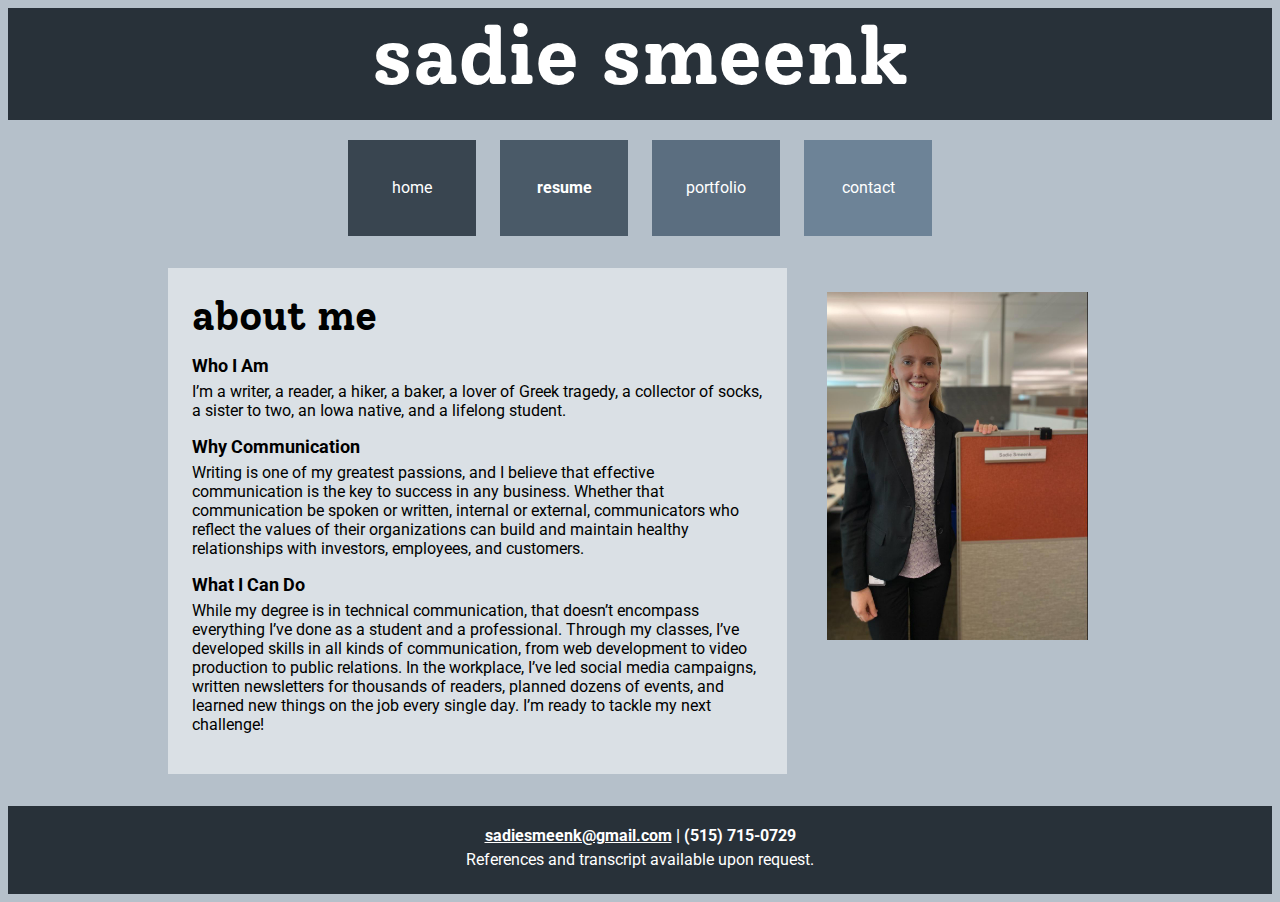
<file: index.html>
<!DOCTYPE html>
<html>

<head>
<title>Sadie Smeenk</title>
<meta charset="utf-8">
<link rel="preconnect" href="https://fonts.googleapis.com">
<link rel="preconnect" href="https://fonts.gstatic.com" crossorigin>
<link href="https://fonts.googleapis.com/css2?family=Roboto&family=Solway:wght@300;500;800&display=swap" rel="stylesheet">
<link rel="stylesheet" href="style.css" type="text/css">
</head>

<body>

<header>
<h1><a id="header" href="index.html">sadie smeenk</a></h1>
</header>

<div id="portfolio-head">
<ul id="pmenu">
<li><a id="homebutton" href="index.html">home</a></li>
<li><a id="rbutton" href="resume.html"><strong>resume</strong></a></li>
<li><a id="portbutton" href="portfolio.html">portfolio</a></li>
<li><a id="contactbutton" href="contact.html">contact</a></li>
</ul>
</div>

<main>

<div id="home">

<div id="about">
<h2 class="smcntr">about me</h2>
<h4 class="biopage">Who I Am</h4>
<p class="biopage">I’m a writer, a reader, a hiker, a baker, a lover of Greek tragedy, a collector of socks, a sister to two, an Iowa native, and a lifelong student.</p>
<h4 class="biopage">Why Communication</h4>
<p class="biopage">Writing is one of my greatest passions, and I believe that effective communication is the key to success in any business. Whether that communication be spoken or written, internal or external, communicators who reflect the values of their organizations can build and maintain healthy relationships with investors, employees, and customers.</p>
<h4 class="biopage">What I Can Do</h4>
<p class="biopage">While my degree is in technical communication, that doesn’t encompass everything I’ve done as a student and a professional. Through my classes, I’ve developed skills in all kinds of communication, from web development to video production to public relations. In the workplace, I’ve led social media campaigns, written newsletters for thousands of readers, planned dozens of events, and learned new things on the job every single day. I’m ready to tackle my next challenge!</p>
</div>

<div id="bio-photo">
<img class="home-photo" src="sadie-smeenk-bio-photo.jpg" alt="Photo of me outside">
</div>

</div>
</main>

<footer>
<p class="footer"><strong><a href="mailto:sadiesmeenk@gmail.com">sadiesmeenk@gmail.com</a> | (515) 715-0729</strong></p>
<p class="footer">References and transcript available upon request.</p>
</footer>


</body>
</html>
</file>
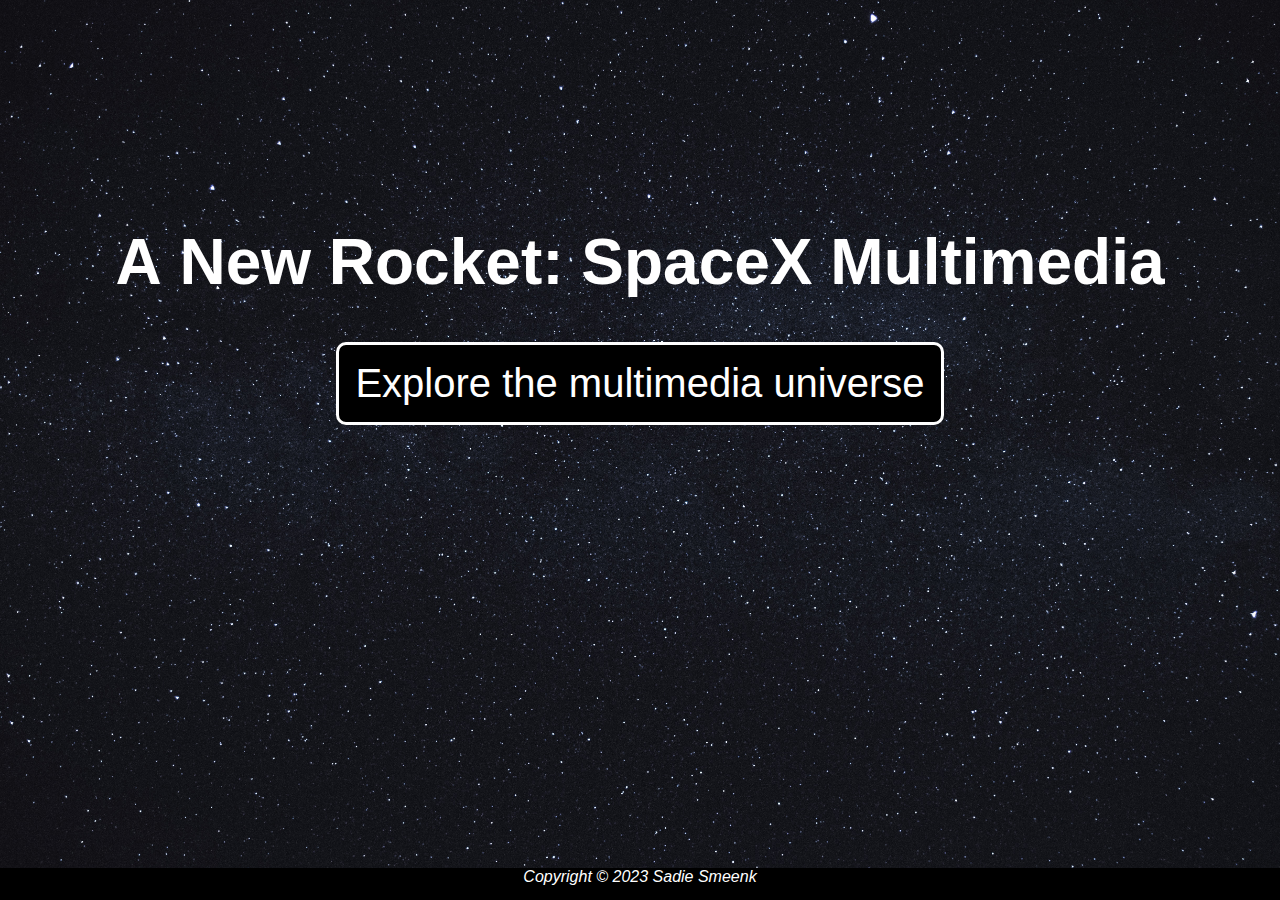
<file: portfolio-pieces/media-analysis/index.html>
<!DOCTYPE html>
<html lang="en">
<head>
<title>A New Rocket: SpaceX Multimedia</title>
<meta charset="utf-8">
<link rel="stylesheet" href="style.css">
</head>

<body>
<main>
<div id=homecontent>
<h1 id="hometitle"> A&nbsp;New Rocket: SpaceX&nbsp;Multimedia</h1>
<a href="introvideo.html"><button>Explore the multimedia universe</button></a>
</div>
</main>

<footer>
Copyright &copy; 2023 <a href="mailto:smsmeenk@iastate.edu">Sadie Smeenk</a>
</footer>

</body>
</html>
</file>
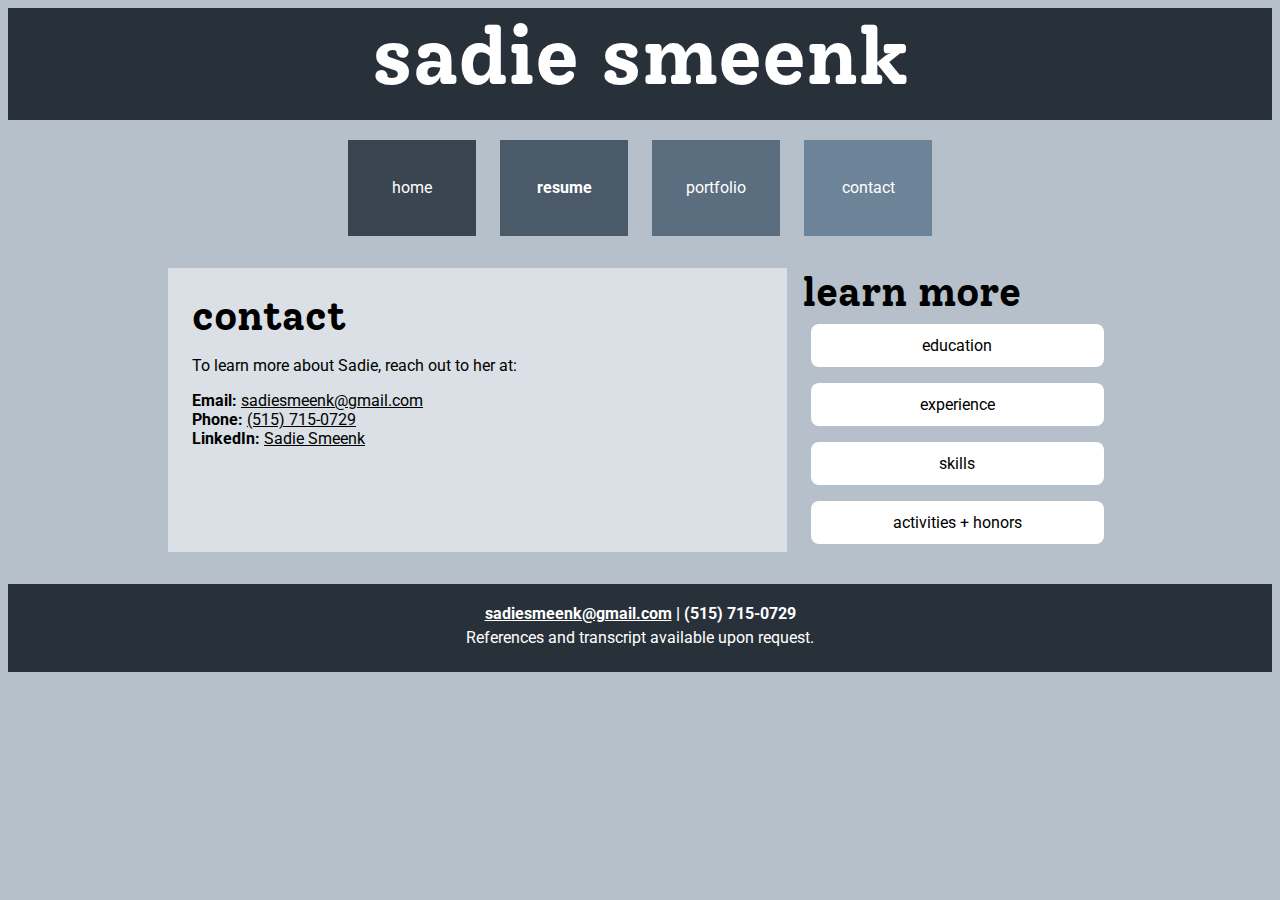
<file: contact.html>
<!DOCTYPE html>
<html>

<head>
<title>Contact</title>
<meta charset="utf-8">
<link rel="preconnect" href="https://fonts.googleapis.com">
<link rel="preconnect" href="https://fonts.gstatic.com" crossorigin>
<link href="https://fonts.googleapis.com/css2?family=Roboto&family=Solway:wght@300;500;800&display=swap" rel="stylesheet">
<link rel="stylesheet" href="style.css" type="text/css">
</head>

<body>

<header>
<h1><a id="header" href="index.html">sadie smeenk</a></h1>
</header>

<div id="portfolio-head">
<ul id="pmenu">
<li><a id="homebutton" href="index.html">home</a></li>
<li><a id="rbutton" href="resume.html"><strong>resume</strong></a></li>
<li><a id="portbutton" href="portfolio.html">portfolio</a></li>
<li><a id="contactbutton" href="contact.html">contact</a></li>
</ul>
</div>

<main>

<div id="home">

<div id="contact-box">
<h2 class="smcntr">contact</h2>
<p>To learn more about Sadie, reach out to her at:</p>
<p><strong>Email:</strong> <a href="mailto:sadiesmeenk@gmail.com">sadiesmeenk@gmail.com</a><br>
<strong>Phone:</strong> <a href="tel:15157150729">(515) 715-0729</a><br>
<strong>LinkedIn:</strong> <a href="https://www.linkedin.com/in/sadie-smeenk" target="_blank">Sadie Smeenk</a></p></div>

<div id="learn">
<h2 class="smcntr">learn more</h2>
<ul id="hmenu">
<li><a href="resume.html#education">education</a></li>
<li><a href="resume.html#experience">experience</a></li>
<li><a href="resume.html#skills">skills</a></li>
<li><a href="resume.html#activities">activities + honors</a></li>
</ul>
</div>

</div>
</main>

<footer>
<p class="footer"><strong><a href="mailto:sadiesmeenk@gmail.com">sadiesmeenk@gmail.com</a> | (515) 715-0729</strong></p>
<p class="footer">References and transcript available upon request.</p>
</footer>


</body>
</html>
</file>
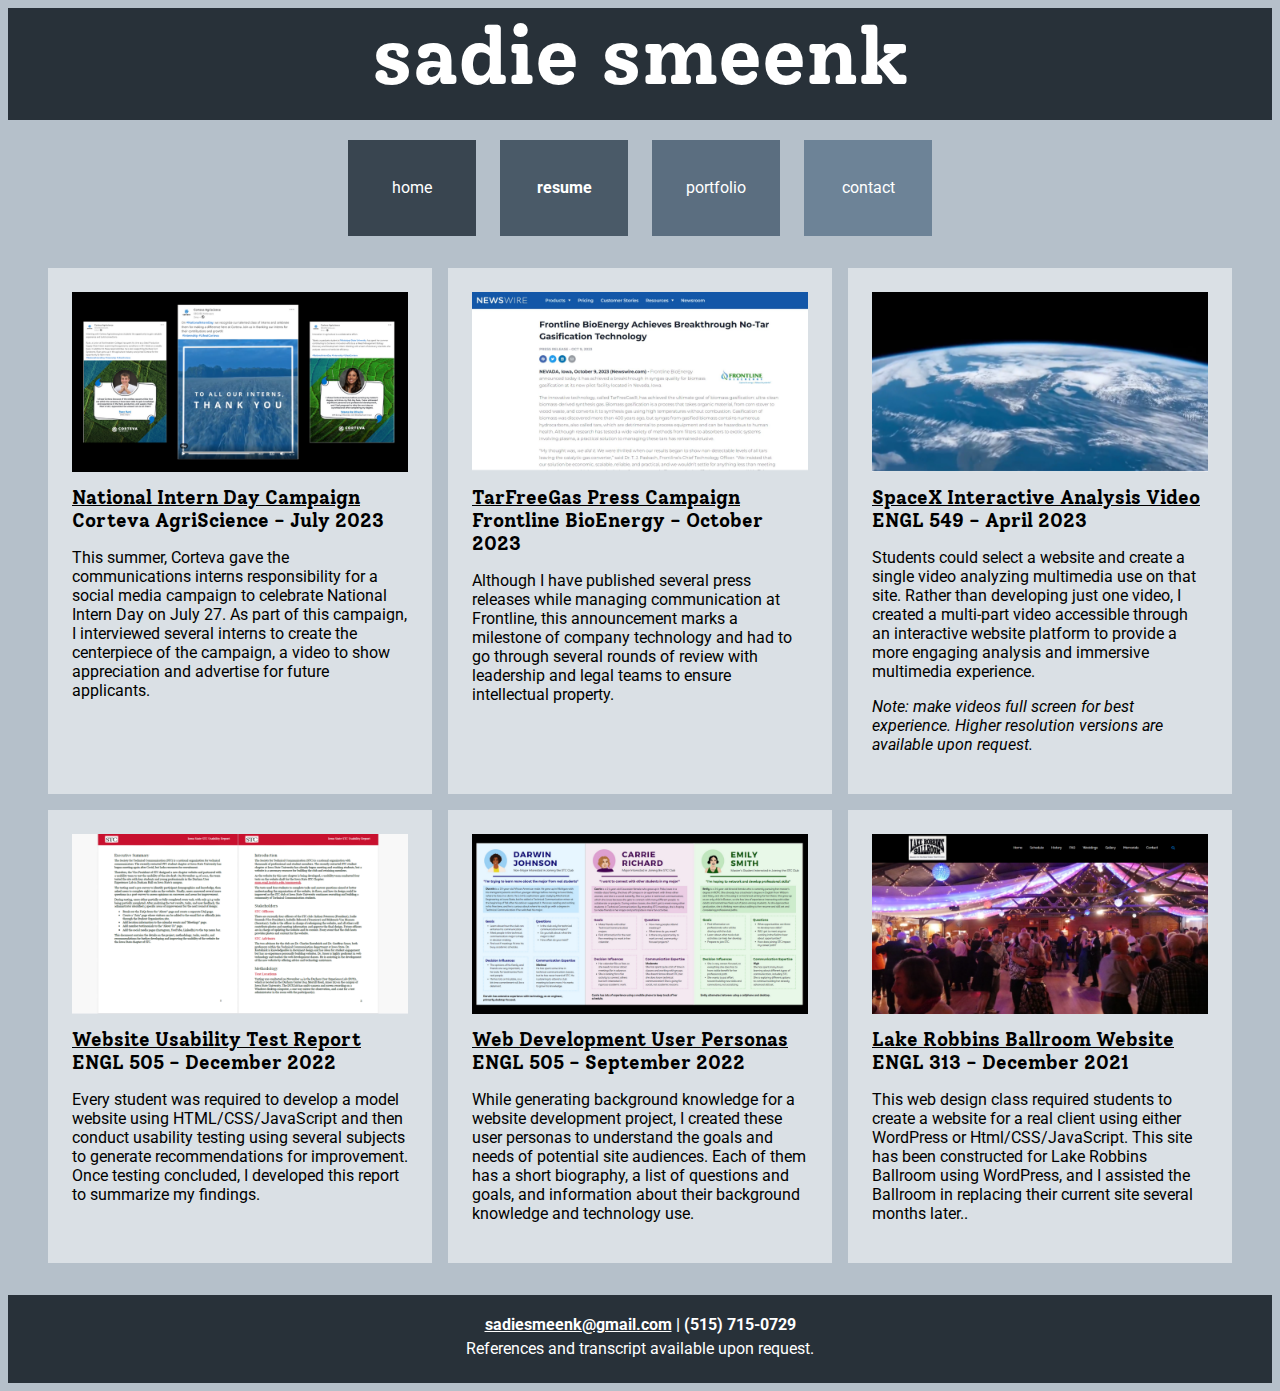
<file: portfolio.html>
<!DOCTYPE html>
<html>

<head>
<title>Portfolio</title>
<meta charset="utf-8">
<link rel="preconnect" href="https://fonts.googleapis.com">
<link rel="preconnect" href="https://fonts.gstatic.com" crossorigin>
<link href="https://fonts.googleapis.com/css2?family=Roboto&family=Solway:wght@300;500;800&display=swap" rel="stylesheet">
<link rel="stylesheet" href="style.css" type="text/css">
</head>

<body>

<header>
<h1><a id="header" href="index.html">sadie smeenk</a></h1>
</header>

<main>

<div id="portfolio">

<div id="portfolio-head">
<ul id="pmenu">
<li><a id="homebutton" href="index.html">home</a></li>
<li><a id="rbutton" href="resume.html"><strong>resume</strong></a></li>
<li><a id="portbutton" href="portfolio.html">portfolio</a></li>
<li><a id="contactbutton" href="contact.html">contact</a></li>
</ul>
</div>


<div id="portfolio-pieces">
<div id="PA"><a href="https://www.linkedin.com/posts/corteva_national-intern-day-activity-7090404023647830017-hyjI?utm_source=share&utm_medium=member_desktop" target="openptab"><img class="portfolio-piece" src="portfolio-pieces/national-intern-day.png" alt="Screen capture of several intern day posts"></a>
<h3><a href="https://www.linkedin.com/posts/corteva_national-intern-day-activity-7090404023647830017-hyjI?utm_source=share&utm_medium=member_desktop" target="openptab">National Intern Day Campaign</a><br>
Corteva AgriScience - July 2023</h3>
<p>This summer, Corteva gave the communications interns responsibility for a social media campaign to celebrate National Intern Day on July 27. As part of this campaign, I interviewed several interns to create the centerpiece of the campaign, a video to show appreciation and advertise for future applicants.</p></div>

<div id="PB"><a href="https://www.newswire.com/news/frontline-bioenergy-achieves-breakthrough-no-tar-gasification-22145899?_gl=1*1pbtuag*_ga*MjE3MjEyODgxLjE2OTYyNjE4Mjk.*_ga_MX6T5V36WQ*MTY5Njg2NjA3My41LjEuMTY5Njg2OTExMy41NC4wLjA" target="openptab"><img class="portfolio-piece" src="portfolio-pieces/frontline-tarfree-press-release.png" alt="Screen capture of the press release"></a>
<h3><a href="https://www.newswire.com/news/frontline-bioenergy-achieves-breakthrough-no-tar-gasification-22145899?_gl=1*1pbtuag*_ga*MjE3MjEyODgxLjE2OTYyNjE4Mjk.*_ga_MX6T5V36WQ*MTY5Njg2NjA3My41LjEuMTY5Njg2OTExMy41NC4wLjA" target="openptab">TarFreeGas Press Campaign</a><br>
Frontline BioEnergy - October 2023</h3>
<p>Although I have published several press releases while managing communication at Frontline, this announcement marks a milestone of company technology and had to go through several rounds of review with leadership and legal teams to ensure intellectual property.</p></div>

<div id="PC"><a href="portfolio-pieces/media-analysis/index.html" target="openptab"><img class="portfolio-piece" src="portfolio-pieces/media-analysis.png" alt="Screen capture of a video frame showing the earth from far above"></a>
<h3><a href="portfolio-pieces/media-analysis/index.html" target="openptab">SpaceX Interactive Analysis Video</a><br>
ENGL 549 - April 2023</h3>
<p>Students could select a website and create a single video analyzing multimedia use on that site. Rather than developing just one video, I created a multi-part video accessible through an interactive website platform to provide a more engaging analysis and immersive multimedia experience.</p>
<p><em>Note: make videos full screen for best experience. Higher resolution versions are available upon request.</em></p></div>

<div id="PD"><a href="portfolio-pieces/stc-usability-test-report.pdf" target="openptab"><img class="portfolio-piece" src="portfolio-pieces/stc-usability-test-report.png" alt="Screen capture of the first two pages of the report"></a>
<h3><a href="portfolio-pieces/stc-usability-test-report.pdf" target="openptab">Website Usability Test Report</a><br>
ENGL 505 - December 2022</h3>
<p>Every student was required to develop a model website using HTML/CSS/JavaScript and then conduct usability testing using several subjects to generate recommendations for improvement. Once testing concluded, I developed this report to summarize my findings.</p></div>

<div id="PE"><a href="portfolio-pieces/persona-designs.pdf" target="openptab"><img class="portfolio-piece" src="portfolio-pieces/persona-designs.png" alt="Screen capture of the first three pages of the user profiles"></a>
<h3><a href="portfolio-pieces/persona-designs.pdf" target="openptab">Web Development User Personas</a><br>
ENGL 505 - September 2022</h3>
<p>While generating background knowledge for a website development project, I created these user personas to understand the goals and needs of potential site audiences. Each of them has a short biography, a list of questions and goals, and information about their background knowledge and technology use.</p></div>

<div id="PF"><a href="http://www.templakerobbins.com/" target="openptab"><img class="portfolio-piece" src="portfolio-pieces/lake-robbins-website.png" alt="Screen capture of the ballroom website homepage"></a>
<h3><a href="http://www.templakerobbins.com/" target="openptab">Lake Robbins Ballroom Website</a><br>
ENGL 313 - December 2021</h3>
<p>This web design class required students to create a website for a real client using either WordPress or Html/CSS/JavaScript. This site has been constructed for Lake Robbins Ballroom using WordPress, and I assisted the Ballroom in replacing their current site several months later..</p></div>

</div>

</div>
</main>

<footer>
<p class="footer"><strong><a href="mailto:sadiesmeenk@gmail.com">sadiesmeenk@gmail.com</a> | (515) 715-0729</strong></p>
<p class="footer">References and transcript available upon request.</p>
</footer>


</body>
</html>
</file>
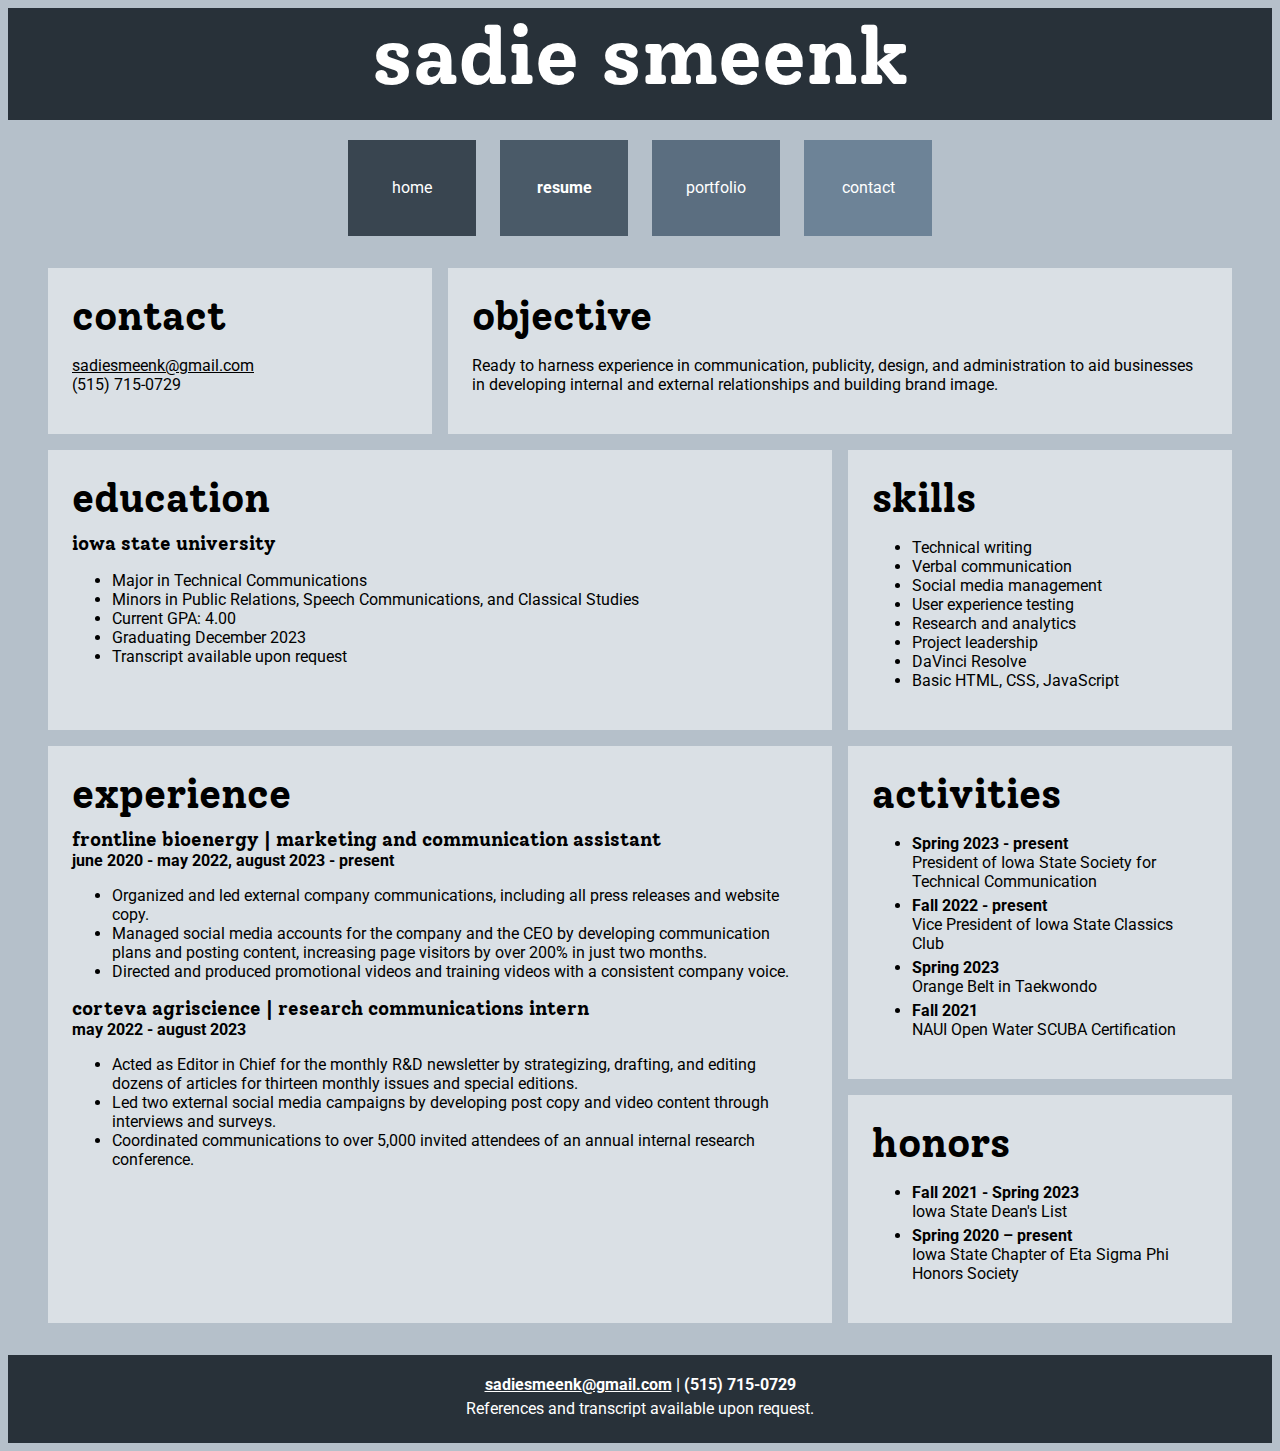
<file: resume.html>
<!DOCTYPE html>
<html>

<head>
<title>Resume</title>
<meta charset="utf-8">
<link rel="preconnect" href="https://fonts.googleapis.com">
<link rel="preconnect" href="https://fonts.gstatic.com" crossorigin>
<link href="https://fonts.googleapis.com/css2?family=Roboto&family=Solway:wght@300;500;800&display=swap" rel="stylesheet">
<link rel="stylesheet" href="style.css" type="text/css">
</head>

<body>

<header>
<h1><a id="header" href="index.html">sadie smeenk</a></h1>
</header>

<div id="portfolio-head">
<ul id="pmenu">
<li><a id="homebutton" href="index.html">home</a></li>
<li><a id="rbutton" href="resume.html"><strong>resume</strong></a></li>
<li><a id="portbutton" href="portfolio.html">portfolio</a></li>
<li><a id="contactbutton" href="contact.html">contact</a></li>
</ul>
</div>

<main>

<div id="resume">

<div id="contact">
<h2>contact</h2>
<p><a href="mailto:sadiesmeenk@gmail.com">sadiesmeenk@gmail.com</a><br>
(515) 715-0729</p>
</div>

<div id="profile">
<h2>objective</h2>
<p>Ready to harness experience in communication, publicity, design, and administration to aid businesses in developing internal and external relationships and building brand image.</p>
</div>

<div id="education">
<h2>education</h2>
<h3>iowa state university</h3>
<ul>
<li>Major in Technical Communications</li>
<li>Minors in Public Relations, Speech Communications, and Classical Studies</li>
<li>Current GPA: 4.00</li>
<li>Graduating December 2023</li>
<li>Transcript available upon request</li>
</ul>
</div>

<div id="experience">
<h2>experience</h2>
<h3>frontline bioenergy | marketing and communication assistant</h3>
<h4>june 2020 - may 2022, august 2023 - present </h4>
<ul>
<li>Organized and led external company communications, including all press releases and website copy.</li>
<li>Managed social media accounts for the company and the CEO by developing communication plans and posting content, increasing page visitors by over 200% in just two months.</li>
<li>Directed and produced promotional videos and training videos with a consistent company voice.</li>
</ul>

<h3>corteva agriscience | research communications intern</h3>
<h4>may 2022 - august 2023</h4>
<ul>
<li>Acted as Editor in Chief for the monthly R&D newsletter by strategizing, drafting, and editing dozens of articles for thirteen monthly issues and special editions.</li>
<li>Led two external social media campaigns by developing post copy and video content through interviews and surveys.</li>
<li>Coordinated communications to over 5,000 invited attendees of an annual internal research conference.</li>
</ul></div>

<div id="skills">
<h2>skills</h2>
<ul>
<li>Technical writing</li>
<li>Verbal communication</li>
<li>Social media management</li>
<li>User experience testing</li>
<li>Research and analytics</li>
<li>Project leadership</li>
<li>DaVinci Resolve</li>
<li>Basic HTML, CSS, JavaScript</li>
</ul></div>

<div id="activities">
<h2>activities</h2>
<ul>
<li class="space"><strong>Spring 2023 - present</strong><br>
President of Iowa State Society for Technical Communication</li>
<li class="space"><strong>Fall 2022 - present</strong><br>
Vice President of Iowa State Classics Club</li>
<li class="space"><strong>Spring 2023</strong><br>
Orange Belt in Taekwondo</li>
<li class="space"><strong>Fall 2021</strong><br>
NAUI Open Water SCUBA Certification</li>
</ul>
</div>

<div id="honors">
<h2>honors</h2>
<ul>
<li class="space"><strong>Fall 2021 - Spring 2023</strong><br>
Iowa State Dean's List</li>
<li class="space"><strong>Spring 2020 – present</strong><br>
Iowa State Chapter of Eta Sigma Phi Honors Society</li>
</ul>
</div>

</div>

</main>

<footer>
<p class="footer"><strong><a href="mailto:sadiesmeenk@gmail.com">sadiesmeenk@gmail.com</a> | (515) 715-0729</strong></p>
<p class="footer">References and transcript available upon request.</p>
</footer>

</body>
</html>
</file>
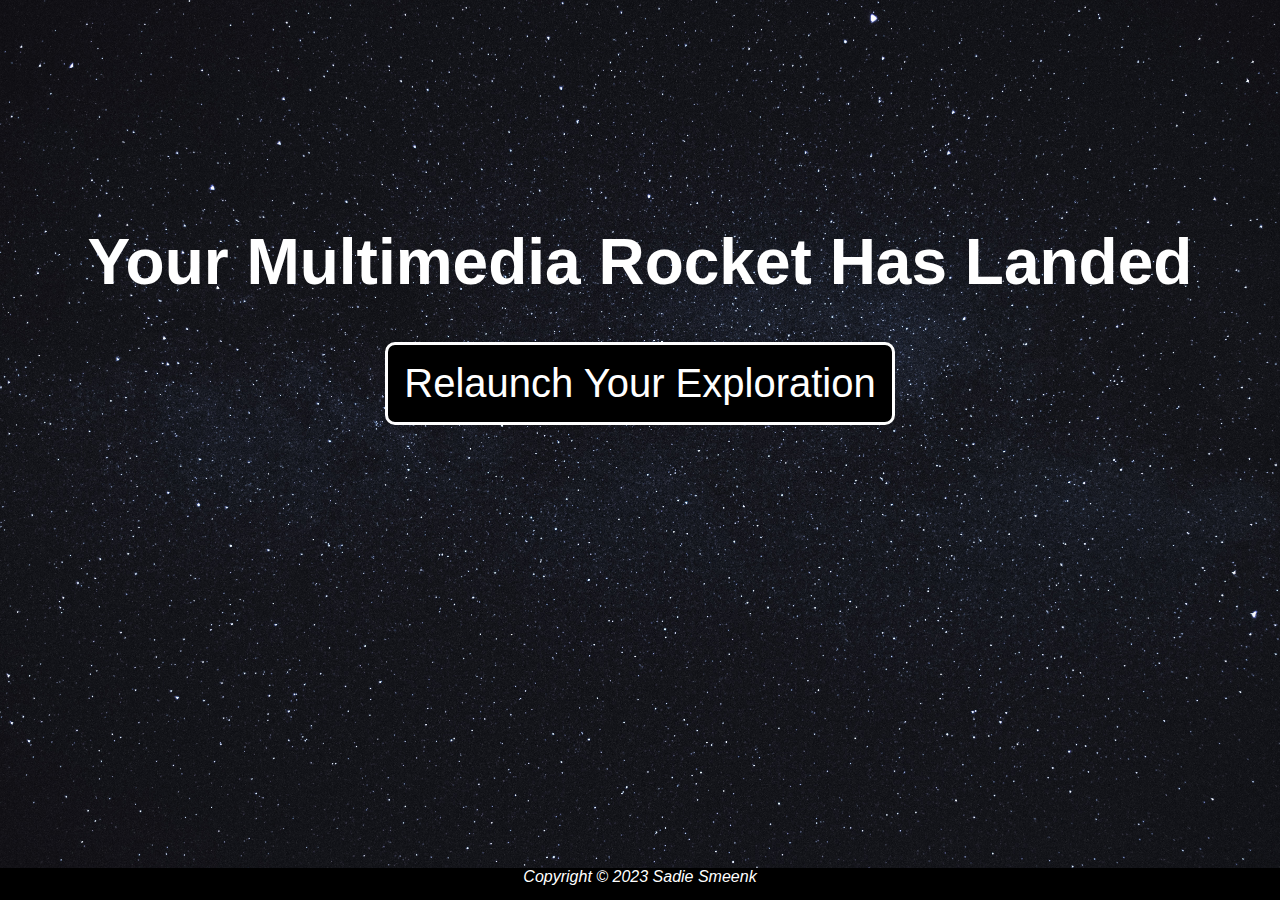
<file: portfolio-pieces/media-analysis/farewell.html>
<!DOCTYPE html>
<html lang="en">
<head>
<title>A New Rocket: SpaceX Multimedia</title>
<meta charset="utf-8">
<link rel="stylesheet" href="style.css">
</head>

<body>
<main>
<div id=homecontent>
<h1> Your Multimedia Rocket Has Landed</h1>
<a href="introvideo.html"><button>Relaunch Your Exploration</button></a>
</div>
</main>

<footer>
Copyright &copy; 2023 <a href="mailto:smsmeenk@iastate.edu">Sadie Smeenk</a>
</footer>

</body>
</html>
</file>
<file: style.css>
header { width: 100%; height: 7rem;
		background-size: 15rem; 
		background-color: #283139;
		color: white;  }
  
  body {  background-color: #B5C0CA;  }

  main {  }

  h1 {  font-family: 'Solway', serif;
	text-align: center;
	font-size: 5rem;
	margin: 0px;
	color: white;  }

  h2 {  font-family: 'Solway', serif;
	margin: 0px;
	font-size: 2.5rem;  }

  h3 {  font-family: 'Solway', serif;
	margin: 10px 0px 0px 0px;  }

  h4 {  font-family: 'Roboto', sans-serif;
	margin: 0px;  }

  p {  font-family: 'Roboto', sans-serif;  }

  p.footer  {text-align: center;
		margin: 0px 0px 5px 0px;
		color: white;  }

  ul {  font-family: 'Roboto', sans-serif;  }

  li.space {  margin: 0px 0px 5px 0px;  }

  footer {  background-color: #283139; 
	    padding: 20px;  }

  a, a:visited {  color: black;  }


  a#header {  text-decoration: none;
		color: white;  }
  footer a {  color: white;  }

  h4.biopage {  margin: 15px 0px -10px 0px;
		font-size: 1.15rem;  }

  ul#hmenu  {  margin: 0;
		padding: 0;
		list-style-type: none;
		display: flex;
		flex-direction: column;  }

  ul#hmenu li a {  display: block;
			text-align: center;
			text-decoration: none;
			background-color: white;
			font-size: 1rem;
			border-radius: 0.5rem;
			padding: 0.75rem;
			margin: 0.5rem;  }

  ul#pmenu  {  margin: 0;
		padding: 0;
		list-style-type: none;
		display: flex;
		flex-direction: row;
		flex-wrap: wrap;
		justify-content: center;  }


  ul#pmenu li a {  display: block;
			text-align: center;
			text-decoration: none;
			color: white;
			font-size: 1rem;
			padding: 0.5rem;
			margin: 0.75rem;
			margin-top: 1.25rem;
			margin-bottom: 0rem;
			min-width: 7rem;
			max-width: 12.5rem    }


a#homebutton {  background-color: #394550 !important;
			height: 5rem;
			line-height: 5rem;  }
a#rbutton {  background-color: #4A5A68 !important;
			height: 5rem;
			line-height: 5rem;  }
a#portbutton {  background-color: #5B6E80 !important;
			height: 5rem;
			line-height: 5rem;  }
a#contactbutton {  background-color: #6D8397 !important;
			height: 5rem;
			line-height: 5rem;  }


  img.portfolio-piece {  width: 100%;  }

  img.home-photo {  width: 100%;  }


 @media screen and (max-width:840px) {

  h1 {  font-size: 3rem;  }

  h2.smcntr {  text-align: center;  }

  header {  padding: 2rem 0px 0px 0px;  }

  img.portfolio-piece {  display: none;  }

  div#about {  	background-color: rgba(255, 255, 255, .5);
		padding: 1.5rem;
		margin: 10px;  }

  div#contact-box {  	background-color: rgba(255, 255, 255, .5);
		padding: 1.5rem;
		margin: 10px;  }

  div#bio-photo {  display: none;  }

  div#contact  {  background-color: rgba(255, 255, 255, .5);
			padding: 1rem;
			margin: 10px;  }
  div#profile  {  background-color: rgba(255, 255, 255, .5);
			padding: 1rem;
			margin: 10px;  }
  div#education  {  background-color: rgba(255, 255, 255, .5);
			padding: 1rem;
			margin: 10px;  }
  div#experience {  background-color: rgba(255, 255, 255, .5);
			padding: 1rem;
			margin: 10px;}
  div#skills  {  background-color: rgba(255, 255, 255, .5);
			padding: 1rem;
			margin: 10px;  }
  div#activities {  background-color: rgba(255, 255, 255, .5);
			padding: 1rem;
			margin: 10px;  }
  div#honors {  background-color: rgba(255, 255, 255, .5);
			padding: 1rem;
			margin: 10px;  }

  div#PA  {  background-color: rgba(255, 255, 255, .5);
			padding: 1rem;
			margin: 10px;  }
  div#PB  {  background-color: rgba(255, 255, 255, .5);
			padding: 1rem;
			margin: 10px;  }
  div#PC  {  background-color: rgba(255, 255, 255, .5);
			padding: 1rem;
			margin: 10px;  }
  div#PD {  background-color: rgba(255, 255, 255, .5);
			padding: 1rem;
			margin: 10px;}
  div#PE  {  background-color: rgba(255, 255, 255, .5);
			padding: 1rem;
			margin: 10px;  }
  div#PF {  background-color: rgba(255, 255, 255, .5);
			padding: 1rem;
			margin: 10px;  }
}

  @media screen and (min-width:840px) {

  div#home {  display: grid;
		grid-template-columns: 2fr 1fr;
		grid-template-rows: auto;
		grid-gap: 1rem;
		margin: 2rem 5rem 2rem 5rem;

		grid-template-areas:
		"about  learn";  }

  div#about {  	background-color: rgba(255, 255, 255, .5);
		padding: 1.5rem;
		grid-area: about;  }

  div#contact-box {  	background-color: rgba(255, 255, 255, .5);
		padding: 1.5rem;
		grid-area: about;  }

  div#bio-photo {  	padding: 1.5rem;
		grid-area: learn;  }

  div#resume {  display: grid;
		grid-template-columns: 1fr 1fr 1fr;
		grid-template-rows: auto auto auto;
		grid-gap: 1rem;
		margin: 2rem 2.5rem 2rem 2.5rem;

		grid-template-areas:
		"contact  profile  profile"
		"education	education	education"
		"experience	experience	experience"
		"skills		activities	honors";  }


  div#contact  {  background-color: rgba(255, 255, 255, .5);
			padding: 1.5rem;
			grid-area: contact;  }
  div#profile  {  background-color: rgba(255, 255, 255, .5);
			padding: 1.5rem;
			grid-area: profile;  }
  div#education  {  background-color: rgba(255, 255, 255, .5);
			padding: 1.5rem;
			grid-area: education;  }
  div#experience {  background-color: rgba(255, 255, 255, .5);
			grid-area: experience;
			padding: 1.5rem;  }
  div#skills  {  background-color: rgba(255, 255, 255, .5);
			padding: 1.5rem;
			grid-area: skills;  }
  div#activities {  background-color: rgba(255, 255, 255, .5);
			padding: 1.5rem;
			grid-area: activities;  }
  div#honors {  background-color: rgba(255, 255, 255, .5);
			padding: 1.5rem;
			grid-area: honors;  }

 div#portfolio-pieces {  display: grid;
		grid-template-columns: 1fr 1fr;
		grid-template-rows: auto auto auto;
		grid-gap: 1rem;
		margin: 2rem 2.5rem 2rem 2.5rem;

		grid-template-areas:
		"PA	PB"
		"PC	PD"
		"PE	PF"
		;  }

  div#PA {  background-color: rgba(255, 255, 255, .5);
			padding: 1.5rem;
			grid-area: PA;  }
  div#PB {  background-color: rgba(255, 255, 255, .5);
			padding: 1.5rem;
			grid-area: PB;  }
  div#PC {  background-color: rgba(255, 255, 255, .5);
			padding: 1.5rem;
			grid-area: PC;  }
  div#PD {  background-color: rgba(255, 255, 255, .5);
			padding: 1.5rem;
			grid-area: PD;  }
  div#PE {  background-color: rgba(255, 255, 255, .5);
			padding: 1.5rem;
			grid-area: PE;  }
  div#PF {  background-color: rgba(255, 255, 255, .5);
			padding: 1.5rem;
			grid-area: PF;  }

}


  @media screen and (min-width: 1024px) {

  div#home {  display: grid;
		grid-template-columns: 2fr 1fr;
		grid-template-rows: auto;
		grid-gap: 1rem;
		margin: 2rem 10rem 2rem 10rem;

		grid-template-areas:
		"about  learn";  }

  div#about {  	background-color: rgba(255, 255, 255, .5);
		padding: 1.5rem;
		grid-area: about;  }

  div#contact-box {  	background-color: rgba(255, 255, 255, .5);
		padding: 1.5rem;
		grid-area: about;  }

  div#bio-photo {  	padding: 1.5rem;
		grid-area: learn;  }

  div#resume {  display: grid;
		grid-template-columns: 1fr 1fr 1fr;
		grid-template-rows: auto auto auto auto;
		margin: 2rem 2.5rem 2rem 2.5rem;

		grid-template-areas:
		"contact  profile  profile"
		"education  education  skills"
		"experience  experience  activities"
		"experience  experience  honors";  }

  div#contact  {  background-color: rgba(255, 255, 255, .5);
			padding: 1.5rem;
			grid-area: contact;  }
  div#profile  {  background-color: rgba(255, 255, 255, .5);
			padding: 1.5rem;
			grid-area: profile;  }
  div#education  {  background-color: rgba(255, 255, 255, .5);
			padding: 1.5rem;
			grid-area: education;  }
  div#experience {  background-color: rgba(255, 255, 255, .5);
			grid-area: experience;
			padding: 1.5rem;  }
  div#skills  {  background-color: rgba(255, 255, 255, .5);
			padding: 1.5rem;
			grid-area: skills;  }
  div#activities {  background-color: rgba(255, 255, 255, .5);
			padding: 1.5rem;
			grid-area: activities;  }
  div#honors {  background-color: rgba(255, 255, 255, .5);
			padding: 1.5rem;
			grid-area: honors;  }

  div#portfolio-pieces {  display: grid;
		grid-template-columns: 1fr 1fr 1fr;
		grid-template-rows: auto auto;
		grid-gap: 1rem;
		margin: 2rem 2.5rem 2rem 2.5rem;

		grid-template-areas:
		"PA	PB	PC"
		"PD	PE	PF"
		;  }

  div#PA {  background-color: rgba(255, 255, 255, .5);
			padding: 1.5rem;
			grid-area: PA;  }
  div#PB {  background-color: rgba(255, 255, 255, .5);
			padding: 1.5rem;
			grid-area: PB;  }
  div#PC {  background-color: rgba(255, 255, 255, .5);
			padding: 1.5rem;
			grid-area: PC;  }
  div#PD {  background-color: rgba(255, 255, 255, .5);
			padding: 1.5rem;
			grid-area: PD;  }
  div#PE {  background-color: rgba(255, 255, 255, .5);
			padding: 1.5rem;
			grid-area: PE;  }
  div#PF {  background-color: rgba(255, 255, 255, .5);
			padding: 1.5rem;
			grid-area: PF;  }


}

  @media print { 

  body {  background-color: white;  }
  h1 {  font-size: 40pt; color: black;  }
  h2 {  font-size: 20pt; color: black;  }
  h3, h4 {  color: black;  }
  p.footer {  text-align: left; color: black;  }
  div#learn  {  display: none;  }
  div#portfolio-head  {  display: none;  }

 }
</file>
<file: portfolio-pieces/media-analysis/style.css>
body { background-image: url(star-background.jpg);
		background-repeat: none;
		background-attachment: fixed;
		background-size: cover;
		height: 100%;
		width: 100%;
		font-family: sans-serif;
		padding: 0;
		margin: 0;
		box-sizing: border-box; 
} 
video { width: 100%;
height: auto; }

h1 { color: white;
		text-align: center;
		font-size: 4rem;
 }
button { border: 3px solid white;
		background-color: black;
		color: white;
		font-size: 2.5rem;
		height: auto;
		width: auto;
		margin: 0 auto;
		padding: 1rem;
		border-radius: 10px;
		display: block;
}		
a { text-decoration: none;
		color: white;}
footer { color: white;
		background-color: black;
		font-style: italic;
		text-align: center;
		position: fixed;
		left: 0;
		bottom: 0;
		width: 100vw;
		height: 2rem;
		
}

#homecontent { display: block;
		margin: 25vh 0; }

#id { margin-top: 5rem;
		margin-bottom: 5rem;
		margin-left: 2rem;
		margin-right: 2rem;}
#iv { margin-top: 0rem;
		margin-bottom: 5rem;
		margin-left: 2rem;
		margin-right: 2rem;}
#land { margin-top: 0rem;
		margin-bottom: 5rem;
		margin-left: 2rem;
		margin-right: 2rem; }


.video { background-color: black;
 }
 
a button:hover { border: 3px dashed white;
		font-style: italic; }
footer a:hover { text-decoration: underline; }

@media (min-width: 6in) {
#menucontent { display: grid; 
	grid-template-columns: 1fr 1fr;
		grid-template-rows: 1fr 1fr;
		grid-gap: 5rem;
		margin-top: 10rem;
		margin-bottom: 5rem;
		margin-left: 3rem;
		margin-right: 3rem;}
#id { grid-row: 1/2;
		grid-column: 1/2;
		margin: 0; }
#iv { grid-row: 1/2;
		grid-column: 2/3;
		margin: 0;}
#land { grid-row: 2/3;
		grid-column: 1/3;
		margin: 0; }
}
</file>
